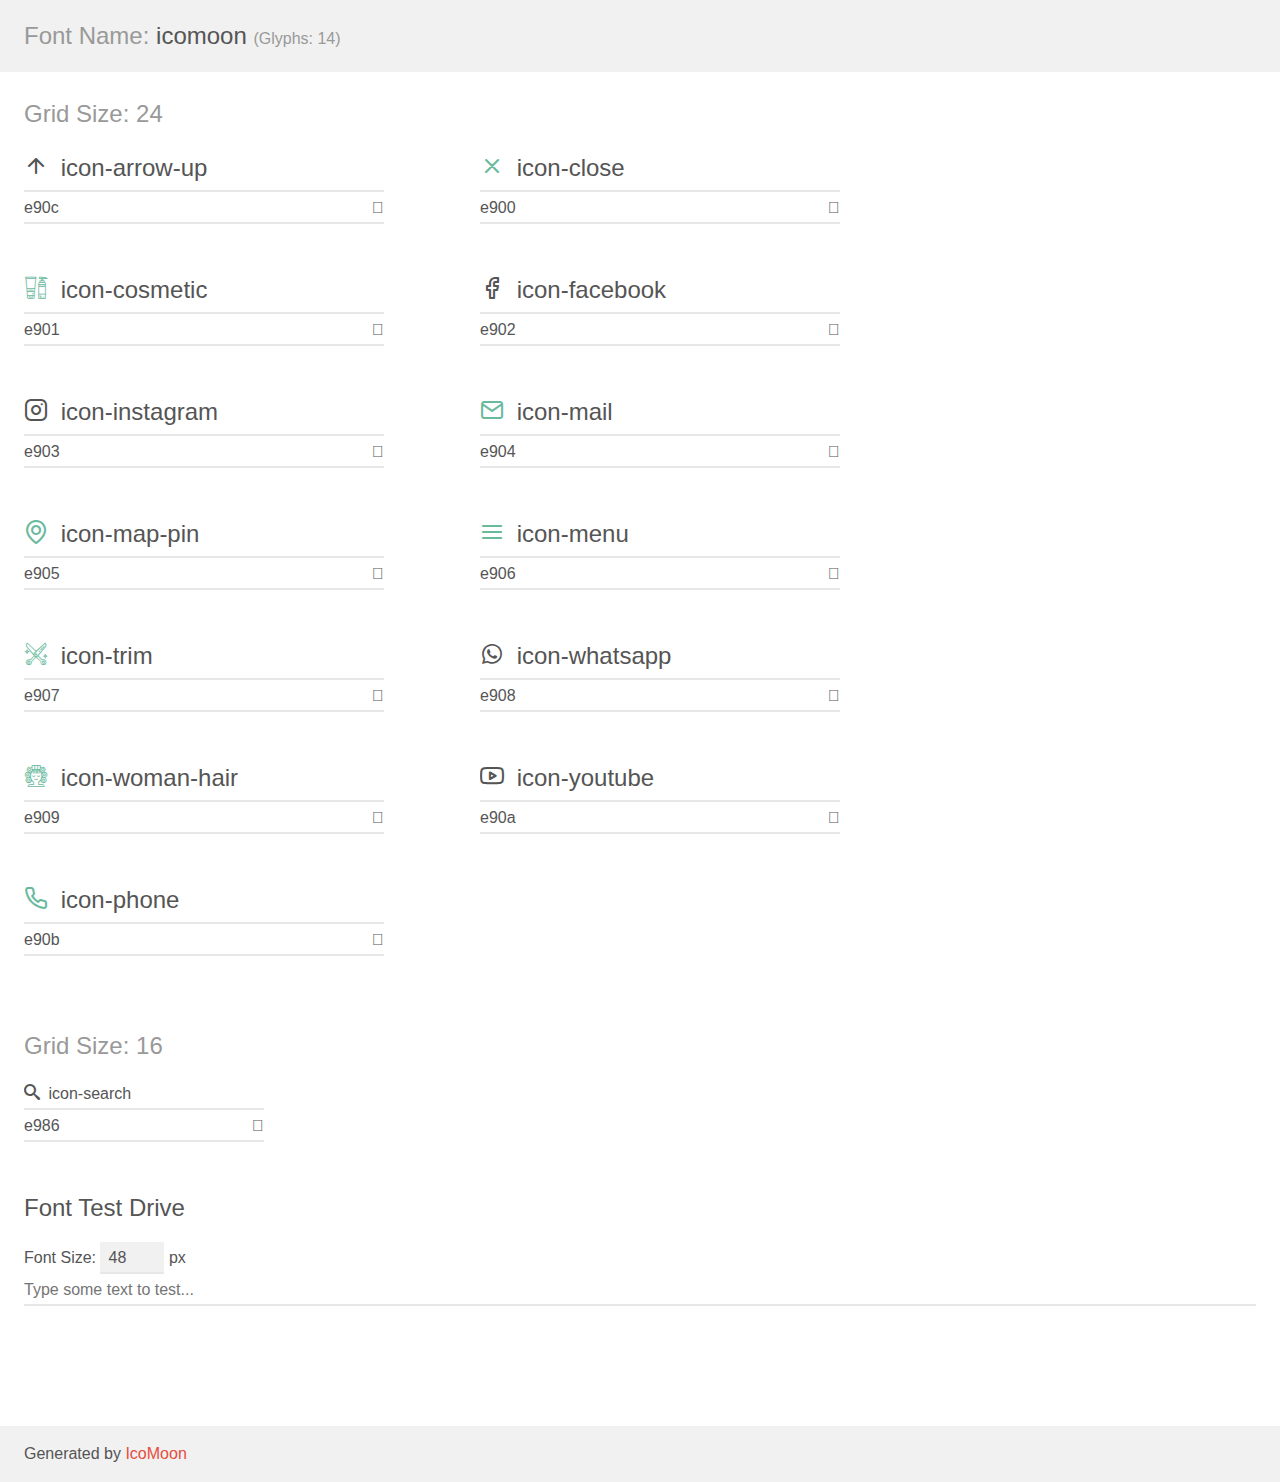
<file: assets/font/demo.html>
<!doctype html>
<html>
<head>
    <meta charset="utf-8">
    <title>IcoMoon Demo</title>
    <meta name="description" content="An Icon Font Generated By IcoMoon.io">
    <meta name="viewport" content="width=device-width, initial-scale=1">
    <link rel="stylesheet" href="demo-files/demo.css">
    <link rel="stylesheet" href="style.css"></head>
<body>
    <div class="bgc1 clearfix">
        <h1 class="mhmm mvm"><span class="fgc1">Font Name:</span> icomoon <small class="fgc1">(Glyphs:&nbsp;14)</small></h1>
    </div>
    <div class="clearfix mhl ptl">
        <h1 class="mvm mtn fgc1">Grid Size: 24</h1>
        <div class="glyph fs1">
            <div class="clearfix bshadow0 pbs">
                <span class="icon-arrow-up"></span>
                <span class="mls"> icon-arrow-up</span>
            </div>
            <fieldset class="fs0 size1of1 clearfix hidden-false">
                <input type="text" readonly value="e90c" class="unit size1of2" />
                <input type="text" maxlength="1" readonly value="&#xe90c;" class="unitRight size1of2 talign-right" />
            </fieldset>
            <div class="fs0 bshadow0 clearfix hidden-true">
                <span class="unit pvs fgc1">liga: </span>
                <input type="text" readonly value="" class="liga unitRight" />
            </div>
        </div>
        <div class="glyph fs1">
            <div class="clearfix bshadow0 pbs">
                <span class="icon-close"></span>
                <span class="mls"> icon-close</span>
            </div>
            <fieldset class="fs0 size1of1 clearfix hidden-false">
                <input type="text" readonly value="e900" class="unit size1of2" />
                <input type="text" maxlength="1" readonly value="&#xe900;" class="unitRight size1of2 talign-right" />
            </fieldset>
            <div class="fs0 bshadow0 clearfix hidden-true">
                <span class="unit pvs fgc1">liga: </span>
                <input type="text" readonly value="" class="liga unitRight" />
            </div>
        </div>
        <div class="glyph fs1">
            <div class="clearfix bshadow0 pbs">
                <span class="icon-cosmetic"></span>
                <span class="mls"> icon-cosmetic</span>
            </div>
            <fieldset class="fs0 size1of1 clearfix hidden-false">
                <input type="text" readonly value="e901" class="unit size1of2" />
                <input type="text" maxlength="1" readonly value="&#xe901;" class="unitRight size1of2 talign-right" />
            </fieldset>
            <div class="fs0 bshadow0 clearfix hidden-true">
                <span class="unit pvs fgc1">liga: </span>
                <input type="text" readonly value="" class="liga unitRight" />
            </div>
        </div>
        <div class="glyph fs1">
            <div class="clearfix bshadow0 pbs">
                <span class="icon-facebook"></span>
                <span class="mls"> icon-facebook</span>
            </div>
            <fieldset class="fs0 size1of1 clearfix hidden-false">
                <input type="text" readonly value="e902" class="unit size1of2" />
                <input type="text" maxlength="1" readonly value="&#xe902;" class="unitRight size1of2 talign-right" />
            </fieldset>
            <div class="fs0 bshadow0 clearfix hidden-true">
                <span class="unit pvs fgc1">liga: </span>
                <input type="text" readonly value="" class="liga unitRight" />
            </div>
        </div>
        <div class="glyph fs1">
            <div class="clearfix bshadow0 pbs">
                <span class="icon-instagram"></span>
                <span class="mls"> icon-instagram</span>
            </div>
            <fieldset class="fs0 size1of1 clearfix hidden-false">
                <input type="text" readonly value="e903" class="unit size1of2" />
                <input type="text" maxlength="1" readonly value="&#xe903;" class="unitRight size1of2 talign-right" />
            </fieldset>
            <div class="fs0 bshadow0 clearfix hidden-true">
                <span class="unit pvs fgc1">liga: </span>
                <input type="text" readonly value="" class="liga unitRight" />
            </div>
        </div>
        <div class="glyph fs1">
            <div class="clearfix bshadow0 pbs">
                <span class="icon-mail"></span>
                <span class="mls"> icon-mail</span>
            </div>
            <fieldset class="fs0 size1of1 clearfix hidden-false">
                <input type="text" readonly value="e904" class="unit size1of2" />
                <input type="text" maxlength="1" readonly value="&#xe904;" class="unitRight size1of2 talign-right" />
            </fieldset>
            <div class="fs0 bshadow0 clearfix hidden-true">
                <span class="unit pvs fgc1">liga: </span>
                <input type="text" readonly value="" class="liga unitRight" />
            </div>
        </div>
        <div class="glyph fs1">
            <div class="clearfix bshadow0 pbs">
                <span class="icon-map-pin"></span>
                <span class="mls"> icon-map-pin</span>
            </div>
            <fieldset class="fs0 size1of1 clearfix hidden-false">
                <input type="text" readonly value="e905" class="unit size1of2" />
                <input type="text" maxlength="1" readonly value="&#xe905;" class="unitRight size1of2 talign-right" />
            </fieldset>
            <div class="fs0 bshadow0 clearfix hidden-true">
                <span class="unit pvs fgc1">liga: </span>
                <input type="text" readonly value="" class="liga unitRight" />
            </div>
        </div>
        <div class="glyph fs1">
            <div class="clearfix bshadow0 pbs">
                <span class="icon-menu"></span>
                <span class="mls"> icon-menu</span>
            </div>
            <fieldset class="fs0 size1of1 clearfix hidden-false">
                <input type="text" readonly value="e906" class="unit size1of2" />
                <input type="text" maxlength="1" readonly value="&#xe906;" class="unitRight size1of2 talign-right" />
            </fieldset>
            <div class="fs0 bshadow0 clearfix hidden-true">
                <span class="unit pvs fgc1">liga: </span>
                <input type="text" readonly value="" class="liga unitRight" />
            </div>
        </div>
        <div class="glyph fs1">
            <div class="clearfix bshadow0 pbs">
                <span class="icon-trim"></span>
                <span class="mls"> icon-trim</span>
            </div>
            <fieldset class="fs0 size1of1 clearfix hidden-false">
                <input type="text" readonly value="e907" class="unit size1of2" />
                <input type="text" maxlength="1" readonly value="&#xe907;" class="unitRight size1of2 talign-right" />
            </fieldset>
            <div class="fs0 bshadow0 clearfix hidden-true">
                <span class="unit pvs fgc1">liga: </span>
                <input type="text" readonly value="" class="liga unitRight" />
            </div>
        </div>
        <div class="glyph fs1">
            <div class="clearfix bshadow0 pbs">
                <span class="icon-whatsapp"></span>
                <span class="mls"> icon-whatsapp</span>
            </div>
            <fieldset class="fs0 size1of1 clearfix hidden-false">
                <input type="text" readonly value="e908" class="unit size1of2" />
                <input type="text" maxlength="1" readonly value="&#xe908;" class="unitRight size1of2 talign-right" />
            </fieldset>
            <div class="fs0 bshadow0 clearfix hidden-true">
                <span class="unit pvs fgc1">liga: </span>
                <input type="text" readonly value="" class="liga unitRight" />
            </div>
        </div>
        <div class="glyph fs1">
            <div class="clearfix bshadow0 pbs">
                <span class="icon-woman-hair"></span>
                <span class="mls"> icon-woman-hair</span>
            </div>
            <fieldset class="fs0 size1of1 clearfix hidden-false">
                <input type="text" readonly value="e909" class="unit size1of2" />
                <input type="text" maxlength="1" readonly value="&#xe909;" class="unitRight size1of2 talign-right" />
            </fieldset>
            <div class="fs0 bshadow0 clearfix hidden-true">
                <span class="unit pvs fgc1">liga: </span>
                <input type="text" readonly value="" class="liga unitRight" />
            </div>
        </div>
        <div class="glyph fs1">
            <div class="clearfix bshadow0 pbs">
                <span class="icon-youtube"></span>
                <span class="mls"> icon-youtube</span>
            </div>
            <fieldset class="fs0 size1of1 clearfix hidden-false">
                <input type="text" readonly value="e90a" class="unit size1of2" />
                <input type="text" maxlength="1" readonly value="&#xe90a;" class="unitRight size1of2 talign-right" />
            </fieldset>
            <div class="fs0 bshadow0 clearfix hidden-true">
                <span class="unit pvs fgc1">liga: </span>
                <input type="text" readonly value="" class="liga unitRight" />
            </div>
        </div>
        <div class="glyph fs1">
            <div class="clearfix bshadow0 pbs">
                <span class="icon-phone"></span>
                <span class="mls"> icon-phone</span>
            </div>
            <fieldset class="fs0 size1of1 clearfix hidden-false">
                <input type="text" readonly value="e90b" class="unit size1of2" />
                <input type="text" maxlength="1" readonly value="&#xe90b;" class="unitRight size1of2 talign-right" />
            </fieldset>
            <div class="fs0 bshadow0 clearfix hidden-true">
                <span class="unit pvs fgc1">liga: </span>
                <input type="text" readonly value="" class="liga unitRight" />
            </div>
        </div>
    </div>
    <div class="clearfix mhl ptl">
        <h1 class="mvm mtn fgc1">Grid Size: 16</h1>
        <div class="glyph fs2">
            <div class="clearfix bshadow0 pbs">
                <span class="icon-search"></span>
                <span class="mls"> icon-search</span>
            </div>
            <fieldset class="fs0 size1of1 clearfix hidden-false">
                <input type="text" readonly value="e986" class="unit size1of2" />
                <input type="text" maxlength="1" readonly value="&#xe986;" class="unitRight size1of2 talign-right" />
            </fieldset>
            <div class="fs0 bshadow0 clearfix hidden-true">
                <span class="unit pvs fgc1">liga: </span>
                <input type="text" readonly value="search, magnifier" class="liga unitRight" />
            </div>
        </div>
    </div>

    <!--[if gt IE 8]><!-->
    <div class="mhl clearfix mbl">
        <h1>Font Test Drive</h1>
        <label>
            Font Size: <input id="fontSize" type="number" class="textbox0 mbm"
            min="8" value="48" />
            px
        </label>
        <input id="testText" type="text" class="phl size1of1 mvl"
        placeholder="Type some text to test..." value=""/>
        <div id="testDrive" class="icon-" style="font-family: icomoon">&nbsp;
        </div>
    </div>
    <!--<![endif]-->
    <div class="bgc1 clearfix">
        <p class="mhl">Generated by <a href="https://icomoon.io/app">IcoMoon</a></p>
    </div>

    <script src="demo-files/demo.js"></script>
</body>
</html>
</file>
<file: assets/font/demo-files/demo.css>
body {
  padding: 0;
  margin: 0;
  font-family: sans-serif;
  font-size: 1em;
  line-height: 1.5;
  color: #555;
  background: #fff;
}
h1 {
  font-size: 1.5em;
  font-weight: normal;
}
small {
  font-size: .66666667em;
}
a {
  color: #e74c3c;
  text-decoration: none;
}
a:hover, a:focus {
  box-shadow: 0 1px #e74c3c;
}
.bshadow0, input {
  box-shadow: inset 0 -2px #e7e7e7;
}
input:hover {
  box-shadow: inset 0 -2px #ccc;
}
input, fieldset {
  font-family: sans-serif;
  font-size: 1em;
  margin: 0;
  padding: 0;
  border: 0;
}
input {
  color: inherit;
  line-height: 1.5;
  height: 1.5em;
  padding: .25em 0;
}
input:focus {
  outline: none;
  box-shadow: inset 0 -2px #449fdb;
}
.glyph {
  font-size: 16px;
  width: 15em;
  padding-bottom: 1em;
  margin-right: 4em;
  margin-bottom: 1em;
  float: left;
  overflow: hidden;
}
.liga {
  width: 80%;
  width: calc(100% - 2.5em);
}
.talign-right {
  text-align: right;
}
.talign-center {
  text-align: center;
}
.bgc1 {
  background: #f1f1f1;
}
.fgc1 {
  color: #999;
}
.fgc0 {
  color: #000;
}
p {
  margin-top: 1em;
  margin-bottom: 1em;
}
.mvm {
  margin-top: .75em;
  margin-bottom: .75em;
}
.mtn {
  margin-top: 0;
}
.mtl, .mal {
  margin-top: 1.5em;
}
.mbl, .mal {
  margin-bottom: 1.5em;
}
.mal, .mhl {
  margin-left: 1.5em;
  margin-right: 1.5em;
}
.mhmm {
  margin-left: 1em;
  margin-right: 1em;
}
.mls {
  margin-left: .25em;
}
.ptl {
  padding-top: 1.5em;
}
.pbs, .pvs {
  padding-bottom: .25em;
}
.pvs, .pts {
  padding-top: .25em;
}
.unit {
  float: left;
}
.unitRight {
  float: right;
}
.size1of2 {
  width: 50%;
}
.size1of1 {
  width: 100%;
}
.clearfix:before, .clearfix:after {
  content: " ";
  display: table;
}
.clearfix:after {
  clear: both;
}
.hidden-true {
  display: none;
}
.textbox0 {
  width: 3em;
  background: #f1f1f1;
  padding: .25em .5em;
  line-height: 1.5;
  height: 1.5em;
}
#testDrive {
  display: block;
  padding-top: 24px;
  line-height: 1.5;
}
.fs0 {
  font-size: 16px;
}
.fs1 {
  font-size: 24px;
}
.fs2 {
  font-size: 16px;
}
</file>
<file: assets/font/style.css>
@font-face {
  font-family: 'icomoon';
  src:  url('fonts/icomoon.eot?aum4as');
  src:  url('fonts/icomoon.eot?aum4as#iefix') format('embedded-opentype'),
    url('fonts/icomoon.ttf?aum4as') format('truetype'),
    url('fonts/icomoon.woff?aum4as') format('woff'),
    url('fonts/icomoon.svg?aum4as#icomoon') format('svg');
  font-weight: normal;
  font-style: normal;
  font-display: block;
}

[class^="icon-"], [class*=" icon-"] {
  /* use !important to prevent issues with browser extensions that change fonts */
  font-family: 'icomoon' !important;
  speak: never;
  font-style: normal;
  font-weight: normal;
  font-variant: normal;
  text-transform: none;
  line-height: 1;

  /* Better Font Rendering =========== */
  -webkit-font-smoothing: antialiased;
  -moz-osx-font-smoothing: grayscale;
}

.icon-arrow-up:before {
  content: "\e90c";
}
.icon-close:before {
  content: "\e900";
  color: #69b99d;
}
.icon-cosmetic:before {
  content: "\e901";
  color: #69b99d;
}
.icon-facebook:before {
  content: "\e902";
}
.icon-instagram:before {
  content: "\e903";
}
.icon-mail:before {
  content: "\e904";
  color: #69b99d;
}
.icon-map-pin:before {
  content: "\e905";
  color: #69b99d;
}
.icon-menu:before {
  content: "\e906";
  color: #69b99d;
}
.icon-trim:before {
  content: "\e907";
  color: #69b99d;
}
.icon-whatsapp:before {
  content: "\e908";
}
.icon-woman-hair:before {
  content: "\e909";
  color: #69b99d;
}
.icon-youtube:before {
  content: "\e90a";
}
.icon-phone:before {
  content: "\e90b";
  color: #69b99d;
}
.icon-search:before {
  content: "\e986";
}
</file>
